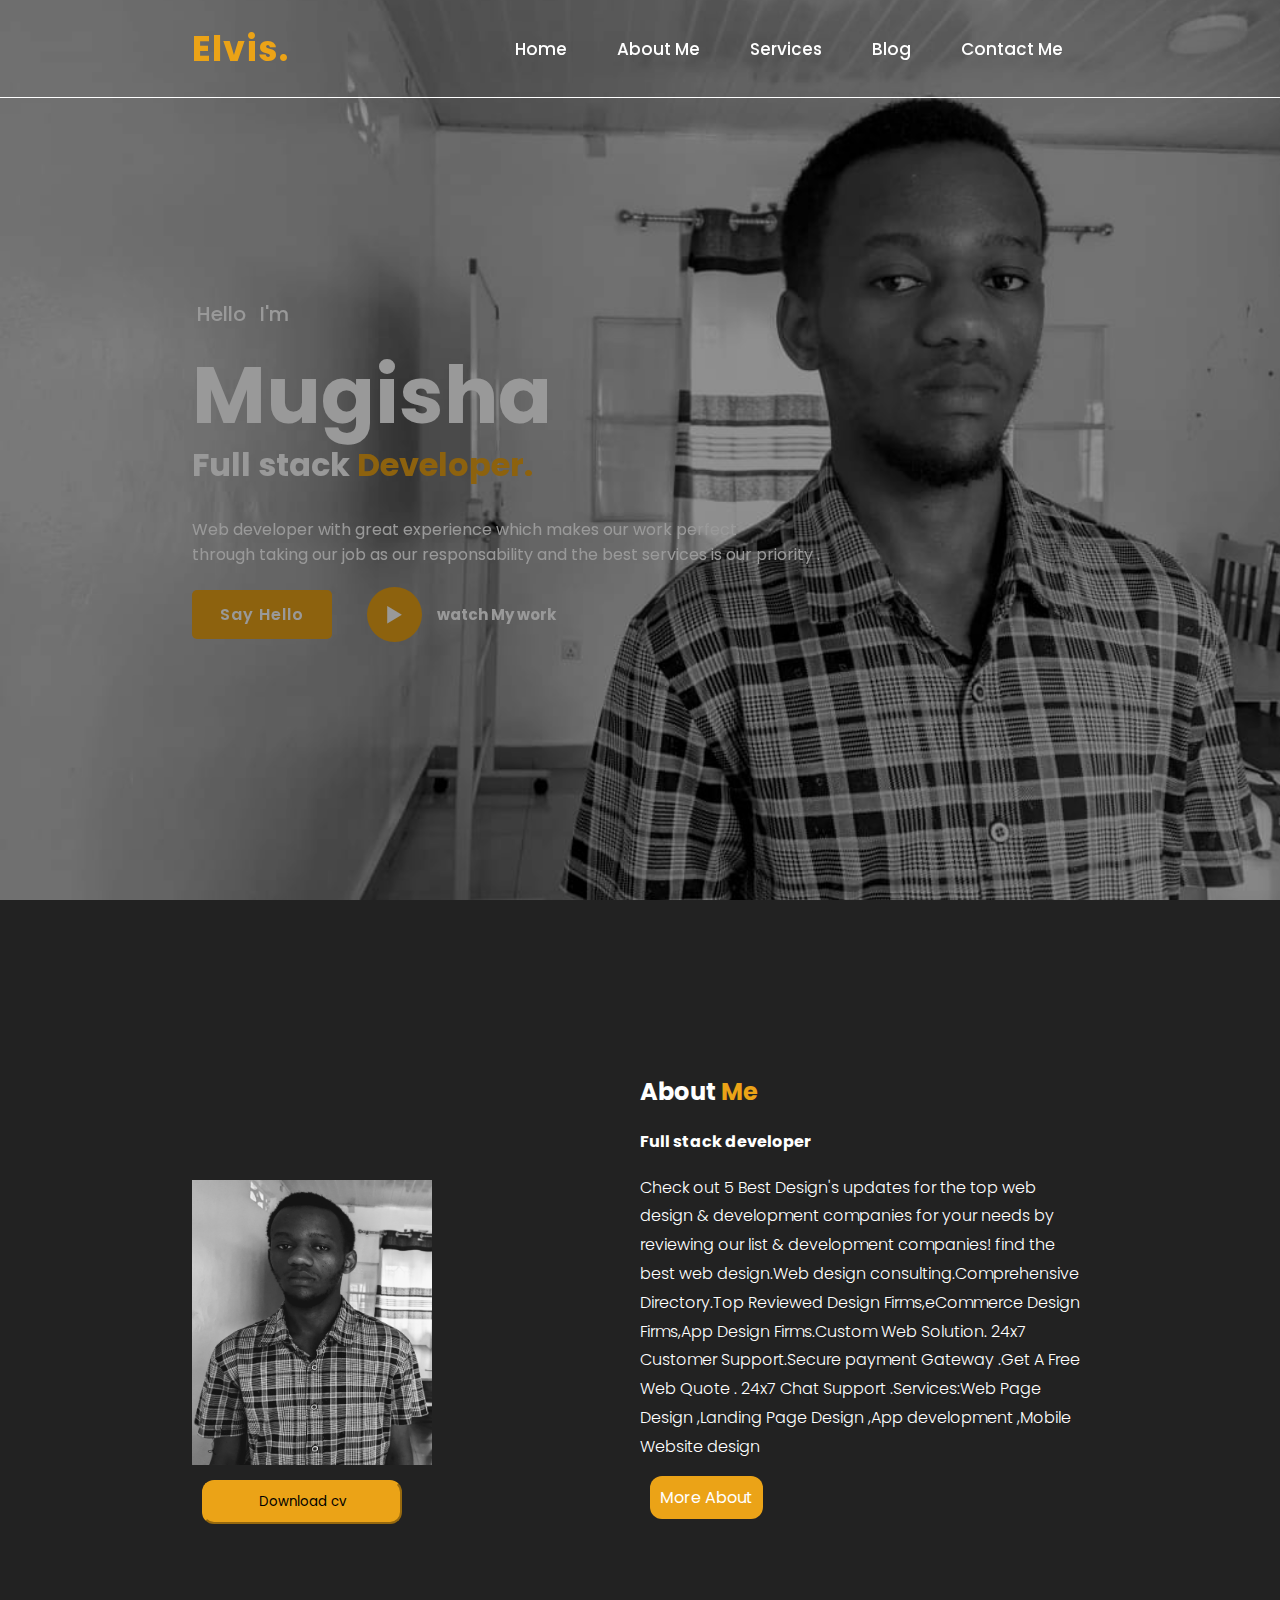
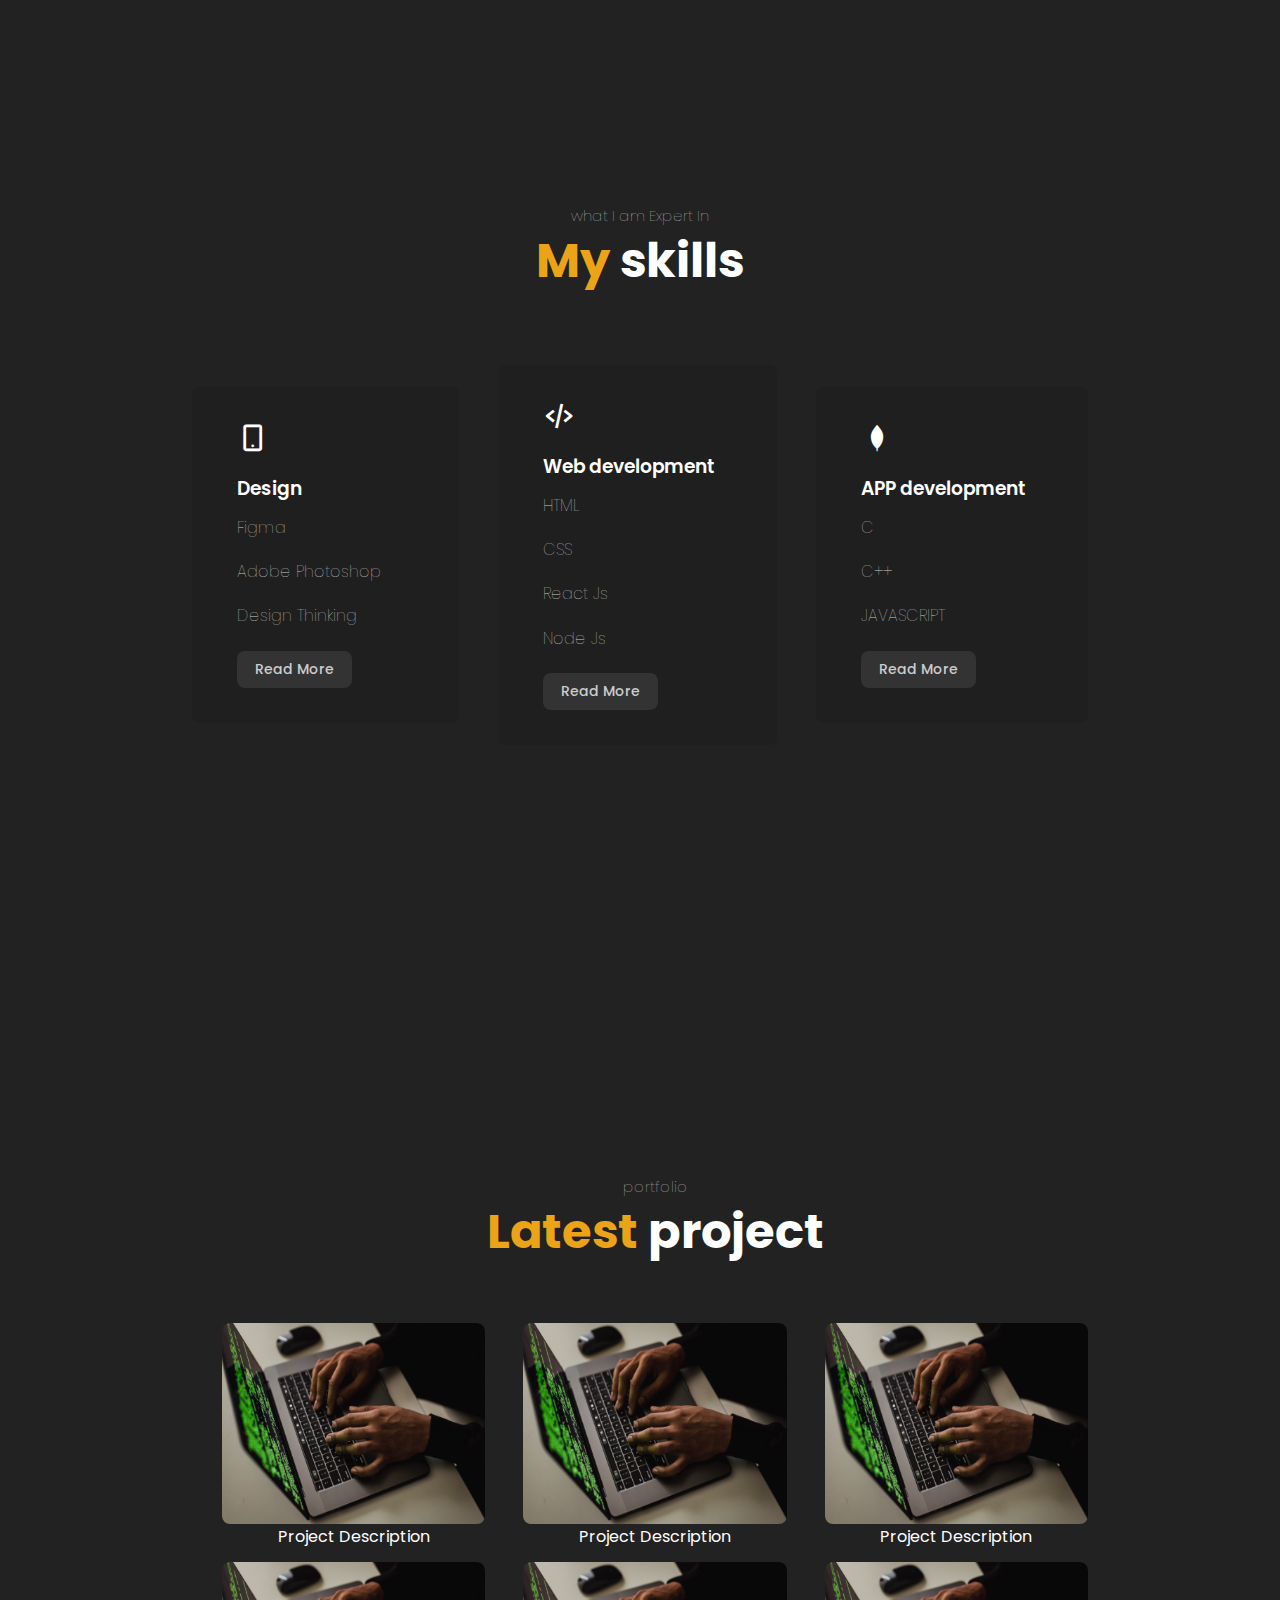
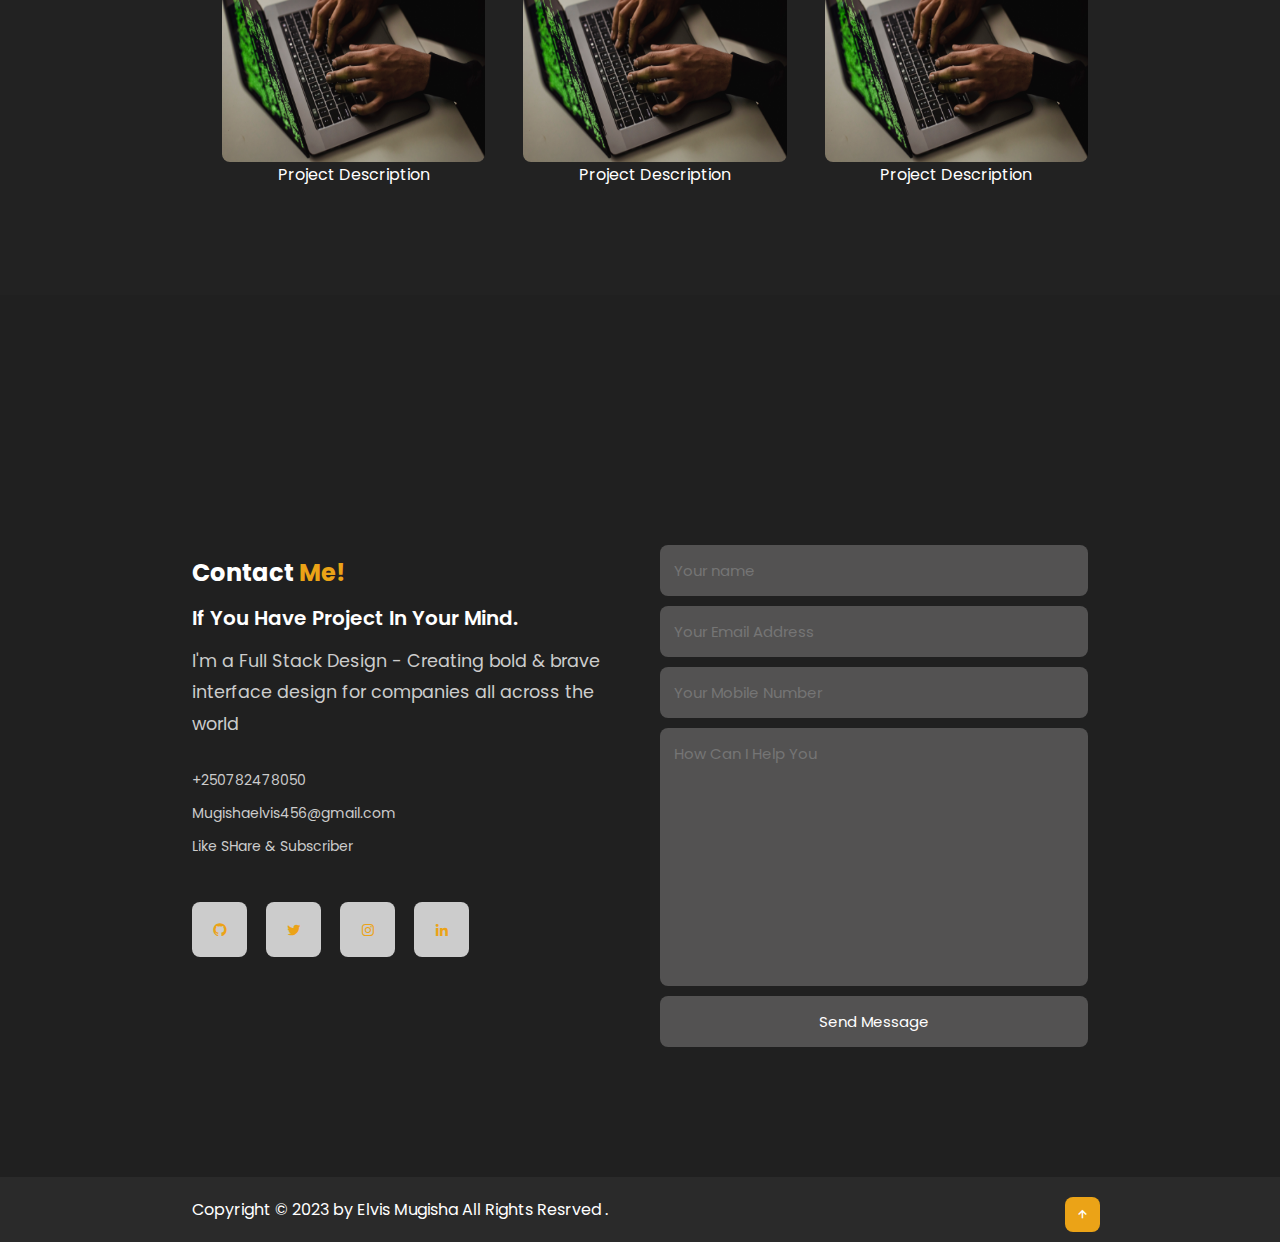
<file: index.html>
<html>
    <head>
        <title>

        </title>
        <link rel="icon"href="./image/capture.png">
        <link rel="stylesheet"href="./css/style.css">
        <link rel="stylesheet"
  href="https://unpkg.com/boxicons@latest/css/boxicons.min.css">
  <link rel="preconnect" href="https://fonts.googleapis.com">
  <link rel="preconnect" href="https://fonts.gstatic.com" crossorigin>
  <link href="https://fonts.googleapis.com/css2?family=Poppins:wght@300;400;500;700;800;900&display=swap" rel="stylesheet">  
  <link rel="stylesheet" href="https://cdnjs.cloudflare.com/ajax/libs/font-awesome/6.3.0/css/all.min.css"  />
    </head>
    <body>
      
        <header>
            <a href="#"class="logo">Elvis.</a>
            <ul class="navlist"id="navlist">
                <li><a href="#home"class="active">Home</a></li>
                <li><a href="#about">About Me</a></li>
                <li><a href="#services">Services</a></li>
                <li><a href="./blog.html">Blog</a></li>
                <li><a href="#contact">Contact Me</a></li>
              
            </ul>
            
            <div class="bx bx-menu"onclick="show()"id="menu-icon">

            </div>
              
          
            <div class="hidden-menu"id="hidden-menu">
              <i class="fa-solid fa-xmark"onclick="hiden()"id="menu-icon"></i>
               <ul class="view"id="view">
                <li><a href="#home"class="active">Home</a></li>
                <li><a href="#about">About Me</a></li>
                <li><a href="#services">Services</a></li>
                <li><a href="./blog.html">Blog</a></li>
                <li><a href="#contact">Contact Me</a></li>
              
            </ul>
            </div>
        </header>
       
        <!---home section -->
        <section class="home" id="home">
       <div class="home-text">
        <div class="slide">
            <span class="one"id="one">Hello</span>
            <span class="two"id="two">I'm</span>
        </div>
        <h1>Mugisha</h1>
        <h3>Full stack <span>Developer.</span></h3>
        <p>Web developer with great experience which makes our work perfect <br>  through taking our job as our responsability and the best services is our priority .</p>
       <div class="button">
        <a href="#contact" class="btn">Say Hello</a>
        <a href="./how i do my work.mp4" class="btn2"><span><i class='bx bx-play'></i></span><h4>watch My  work</h4></a>
       </div>
       
    </div>
        </section>
        <section class="about"id="about">
          <div class="about-img">
             <img src="image/used.jpg">
             <a href = "./ELVIS MUGISHA M CV (1) (1).pdf" download = "cv">  
              <button class="cv">Download cv</button>
             </a>   
          </div> 
         
          <div class="about-text">
             <h2>About <span>Me</span></h2>
                 <h4>Full stack developer</h4>
          <p>Check out 5 Best Design's updates for the top web design & development companies for your needs by reviewing our list & development companies! find the best web design.Web design consulting.Comprehensive Directory.Top Reviewed Design Firms,eCommerce Design Firms,App Design Firms.Custom Web Solution. 24x7 Customer Support.Secure payment Gateway .Get A Free Web Quote . 24x7 Chat Support .Services:Web Page Design ,Landing Page Design ,App development ,Mobile Website design</p>
            <a href="#" class="btn1" >More About  </a>
            
 
        </div>
        </section>


        <section class="services"id="services">
          <div class="main-text">
            <p>what I am Expert In </p>
            <h2><span>My</span> skills</h2>
          </div>
          <div class="services-content">
        <div class="box">
           <div class="s-icons">   
           <i class='bx bx-mobile-alt'></i>
           </div>
           <h3> Design</h3>
           <p>Figma</p>
           <p>Adobe Photoshop</p>
           <p>Design Thinking</p>
           

           <a href="#blog"class="read">Read More</a>
        </div>
        <div class="box">
            <div class="s-icons">   
                <i class='bx bx-code-alt' ></i>
           </div>
           <h3>Web development </h3>
           <p>HTML</p>
           <p>CSS</p>
           <p>React Js</p>
           <p>Node Js</p>
             <a href="#blog"class="read">Read More</a>
       </div>
       <div class="box">
        <div class="s-icons">   
          <i class='bx bxl-mongodb'></i>
        </div>
        <h3>APP development </h3>
        <p>C</p>
        <p>C++</p>
        <p>JAVASCRIPT</p>
        <a href="#blog"class="read">Read More</a>
     </div>
      </div>
      </section>


      <section class="blog"id="blog">
          <div class="main-text">
            <p>portfolio</p>
            <h2><span>Latest </span>project </h2>
            </div>
        
        
          <div class="portfolio-content">
            <div class="row">
               <img src="image/pic.jpg">
             <div class="layer">
                <h5> Project 1</h5>
                <p>Check out 10 Best Design 's updates for the top web design & development companies.</p>
               <a href="#"><i class="bx bx-link-external"></i></a>
              </div>
              <p>Project Description</p>
              </div>

              <div class="row">
                <img src="image/pic.jpg">
              <div class="layer">
                 <h5>Project 2</h5>
                 <p>Check out 10 Best Design 's updates for the top web design & development companies.</p>
                <a href="#"><i class="bx bx-link-external"></i></a>
               </div>
               <p>Project Description</p>
               </div>

               <div class="row">
                <img src="image/pic.jpg">
              <div class="layer">
                 <h5> Project 2 </h5>
                 <p>Check out 10 Best Design 's updates for the top web design & development companies.</p>
                <a href="#"><i class="bx bx-link-external"></i></a>
               </div>
               <p>Project Description</p>
              </div>
         
               <div class="row">
                <img src="image/pic.jpg">
              <div class="layer">
                 <h5>Project 3</h5>
                 <p>Check out 10 Best Design 's updates for the top web design & development companies.</p>
                <a href="#"><i class="bx bx-link-external"></i></a>
               </div>
               <p>Project Description</p>
               </div>

               <div class="row">
                <img src="image/pic.jpg">
              <div class="layer">
                 <h5>Project 4</h5>
                 <p>Check out 10 Best Design 's updates for the top web design & development companies.</p>
                <a href="#"><i class="bx bx-link-external"></i></a>
               </div>
               <p>Project Description</p>
               </div>

               <div class="row">
                <img src="image/pic.jpg">
              <div class="layer">
                 <h5>Project 6</h5>
                 <p>Check out 10 Best Design 's updates for the top web design & development companies.</p>
                <a href="#"><i class="bx bx-link-external"></i></a>
               </div>
               <p>Project Description</p>
              </div>
      
         
      </section>
        <!----contact section-->
        <section class="contact"id="contact">
           <div class="Contact-text">
           <h2>Contact <span>Me!</span></h2>
           <h4>If You Have Project In Your Mind.</h4>
         <p>I'm a Full Stack Design - Creating bold & brave interface design for companies all across the world  </p>
          <div class="list">
            <li><a href="">+250782478050</a></li>
            <li><a href="#">Mugishaelvis456@gmail.com</a></li>
            <li><a href="#">Like SHare & Subscriber</a></li>
          </div>
          <div class="contact-icons">
              <a href="https://github.com/Y-elv"><i class='bx bxl-github' style='color:#eba317'  ></i></a>
              <a href=""><i class='bx bxl-twitter' style='color:#eba317'  ></i></a>
              <a href="https://www.instagram.com/elvo_mugisha/"><i class='bx bxl-instagram' style='color:#eba317' ></i></a>
              <a href="https://linkedin.com/in/mugisha-elvis-331b6b16b"><i class='bx bxl-linkedin' style='color:#eba317' ></i></a>
          </div> 
        </div>
        <div class="contact-form">
  <form action="">
    <input type="name"placeholder="Your name"required>
    <input type="name"placeholder="Your Email Address"required>
    <input type=""placeholder="Your Mobile Number"required>
       <textarea name="" id="" cols="35" rows="10"placeholder="How Can I Help You "required></textarea>  
       <input type="submit"class="submit" value="Send Message"required>
      </form>
        </div>
        </section>
        <section class="end">  
          <div class="last-end">
            <p>Copyright © 2023 by Elvis Mugisha All Rights Resrved .</p>
            
              
           
          <div class="top">
           <a href="#home"><i class='bx bx-up-arrow-alt'></i></a>
          </div>
          </div>
        </section>
       
        <script type="text/javascript"src="js/javascript.js"></script>
    </body>
    </html>
</file>
<file: css/style.css>
*{
    padding:0;
    margin: 0;
    box-sizing: border-box;
    font-family: 'poppins',sans-serif;
    text-decoration: none;
    list-style: none;
    scroll-behavior: smooth;
}
:root{
    --blue:--#1e90ff;
}
p{
color:var(--blue);
}
body{
    background: #222222;
    color: #fff;
}
header{
    position: fixed;
    width: 100%;
    top:0;
    right:0;
    z-index: 1000;
    
    align-items: center;
    justify-content: space-between;
    display: flex;
    background: transparent;
    padding: 22px 15%;
    border-bottom: 1px solid white;
    transition: all .45s ease;
}
.logo{
    color: #eba317;
    font-size: 35px;
    font-weight: 700;
    
    letter-spacing: 1px;

}
.navlist{
    display:flex;
}
.navlist a{
    color: #fff;
    font-size: 17px;
    font-weight: 500;
    margin:0 25px ;
    transition: all .45s ease;
}


.navlist a:hover{
    color:#eba317;
    
}
#menu-icon:hover{
    color:#eba317;
}
.button h4:hover{
    transform: translate3d(3px,2px,3px);
color:#eba317 ;
}

.navlist .a:active{
    color:#eba317;
    
}
#menu-icon{
    font-size: 35px;
    color: #fff;
    z-index: 10001;
    cursor: pointer;
    margin-left: 25px;
    display: none;
}

 .nav{
    display: flex;
    flex-direction: row;

 }  
 div.hidden-menu{
position: fixed;
top: 0;
float: right;
  margin: 0px 0px 0px 300px;
  flex-direction: column;
    height: 80%;
    width: 50%;
    background: #2a2a2a;
    display: none;
background: transparent;

    
 } 
 .view a{
    color: #fff;
    
}
.view a:hover{
    color: #eba317;
}
#hidden-menu #menu-icon{
 
font-size: medium;

}
.home-text span{
    color:#eba317 ;
}
.slide span{
    color:rgba(231, 8, 8, 0.582);
}
section{
    padding: 160px 15% 120px;
}

.home{
  background:transparent;
    height: 100vh;
    width: 100%;
    background-position: center;
    background-size: cover;
    background-image: url(../image/background.jpeg);
    filter: brightness(60%);
    display: flex;
    align-items: center;
    justify-content: space-between;
   
 
   
}
.slide{
    margin-bottom: 20px;
}
#one{
    color: #fff;
}
.one{
    color: #fff;
display: inline-block;
background-color:transparent;
border-radius:4px;
height: 30px;
font-size: 20px;
line-height: 32px;
margin-right: 5px;
font-weight: 500;
padding: 0 5px;
}
.two{
    display: inline-block;
    height: 32px;
    font-size: 20px;
     font-weight: 500;
}
#two{
    color: #fff;
}
.home-text h1{
    font-size: 5rem;
    font-weight: 700;
    color: #fff;
    line-height:  1.1;
    margin: 0 0 8px;
}
.home-text h3{
    margin :0 0 35px;
    color: #fff;
    line-height: 1.1;
    font-size: 2rem;
    font-weight: 700;


}
.button{
    margin-top: 20px;
    display: inline-flex;
    align-items: center;
    justify-content: center;
}
.btn{
    display: inline-block;
    padding: 12px 28px;
    background:#eba317;
     border-radius: 5px;
     color: #fff;
     font-size: 1rem;
     letter-spacing: 1px;
     font-weight: 600;
     transition: all .45s ease;


}
.btn:hover{
    transform: scale(0.9);

}
.btn2{
    color: #fff;
    display: inline-flex;
    justify-content: center;
    font-size: 15px;
    font-weight: 600;
    align-items: center;
    margin-left:35px ;
    
}
.btn2 span i{
height: 55px;
width: 55px;
background: #eba317;
color: #fff;
display: flex;
align-items: center;
justify-content: center;
font-size: 35px;
border-radius: 50%;
margin-right: 15px;
transition: all .4s ease;
}
.btn2 span i:hover{
    transform: scale(0.9);
}
header.sticky{
    background: #2a2a2a;
    border-bottom: 1px solid #ffffff1a;
    padding: 12px 15% ;
}
.about{
    display: grid;
    grid-template-columns: repeat(2, 1fr);
    align-items: center;
    width: 100%;

}
.about-img{
    height: -5px;
    width: -5px;
    
}
.about-text h2{
    padding-bottom: 20px;
}
.about-text h2 span{
    color:#eba317;
}
.about-text h4{
    padding-bottom: 20px;
}
.about-text p{
    padding-bottom: 24px ;
    line-height: 1.8;
    font-weight: 300;
}
.main-text span{
    color:#eba317;
}
.main-text{
    text-align:center ;
}
.main-text p{
    color:#ccc ;
    font-weight: 100;
    padding-bottom: 10px;
    font-size: 15px;
}

.main-text h2{
    font-size: 3rem;
    line-height: 1;
}
.services{
    position: relative;
    width: 100%;
}
.services-content{
    display:grid ;
    grid-template-columns: repeat(auto-fit,minmax(250px, auto));
     align-items: center;

     gap: 2.4rem;
     margin-top: 5rem;
}
   

.box{
    background: #201f1f;
    padding:35px 45px ;
    border-radius: 8px ;
    transition: all .45s ease ;
}
.s-icons i{
    font-size:32px;
    margin-bottom: 20px;
}
.box h3{
    
    font-weight: 600;
    color:#fff;
    margin-bottom: 15px;
}
.box p{
    color: #ccc;
    font-weight: 100;
    line-height: 1.2;
    margin-bottom: 25px; 
}
.read{
    display: inline-block;
    padding: 8px 18px;
    background: #333333;
    color:#ccc ;
    font-size: 14px;
    font-weight: 500;
    border-radius: 8px;
    transition: all .45s ease ;
}
.read:hover{
    transform: scale(0.8);
    color: #fff;
    background: #ffffff99;
}
.box:hover{
   transform: translateY(8px);
   cursor: pointer;
}
.portfolio-content{
    display:grid ;
    grid-template-columns: repeat(auto-fit,minmax(250px, auto));
     align-items: center;

     gap: 2.4rem;
     margin-top: 5rem;
}
.row{
    position: relative;
    overflow: hidden;
    border-radius: 8px;
    cursor: pointer;
}
.row img{
    width: 100%;

    border-radius: 8px;
    display: block;
    transition:transform 0.5;
}
.layer{
    width: 100%;
    height:0%;
    background: linear-gradient(rgba(0,0,0,0.1),#eba317);
    position: absolute;
    border-radius: 8px;
    left: 0;
    top: 0;
    overflow: hidden;
    display: flex;
    align-items: center;
    justify-content: center;
    text-align: center;
    padding: 0 40px;
    transition: height 0.5s;
    flex-direction:column;

}
.layer h5{
     font-size: 20px;
     font-weight: 600;
     margin-bottom: 10px;
}
.layer p{
    color:#ccc;
    font-size: 0.9rem;
    line-height: 1.8;
}
.layer i{
    color:#eba317;
    margin-top: 0px;
    font-size: 20px;
    background: #fff;
   position: relative;
    height: 40px;
    width:  40px;
    display: flex;
    justify-content: center;
    align-items: center;
    border-radius: 50%;
     

}
.row:hover img{
    transition: scale(1.1);
}
.row img{
    height: 100%;
}
.row:hover .layer{
    height: 100%;
}
.row p{
    text-align: center;
}
.Contact-text span{
    color:#eba317;
}
.Contact{
    background: #202020;
    display: grid;
    grid-template-columns: repeat(2,  1fr);
    gap: 2.5rem;
    align-items: center;
}
.Contact-text h4{
    color:#fff;
    margin: 18px 0;
    font-size: 20px;
    font-weight: 600;

}
.Contact-text h4{
   font-size: rem; 
   line-height: 1;
}
.Contact-text p{
    color: #ccc;
    font-size: 1.1rem ;
    line-height: 1.8;
    margin-bottom: 30px;
}
.list{
    margin-bottom: 2.8rem;

}
.list li{
    margin-bottom: 12px;

}
.list li a{
        display: block;
        color: #ccc;
        font-size: 14px;
        transition: all .45s ease;
}
.list li a:hover{
    color: #fff;
    transform: translateX(5px);
}
.contact-icons i{
    background: #ccc;
    color:#eba317;
    height: 55px;
    width: 55px;
    align-items: center;
    justify-content: center;
    border-radius: 8px;
    display: inline-flex;
    margin-right: 15px;
    transition: all .45s ease;
}
.contact-icons i:hover{
    transform: translateY(4px);

}
.contact-form form {
    position: relative;
}
.contact-form form input,form textarea{
   width: 100%;
   padding: 14px; 
   background:#535252;
   color: #fff;
   border: none;
   outline: none;
   font-size: 15px;
   border-radius: 8px;
   margin-bottom: 10px;
}
.blog{
    margin-top: 150px;
    margin-left: 30px;
}

.submit:hover{
    background: #eba317;
}
.contact-form{
margin-top: 90px;
}
.contact-form textarea{
    resize: none;
}
.end{
   padding: 20px 15%;
    display: flex;
   
    align-items: center;
    justify-content: space-between;
    flex-wrap: wrap;
    gap: 2rem;
    background: #2a2a2a;
}
.last-text p{
    color:#ccc;
    font-size: 14pxx;
    
}
.top i{
    position: absolute;
    right: 180px;

    padding: 10px;
    border-radius: 8px;
    font-size: 15px;
    color: #fff;
    background:#eba317;
}


.last-end{
    display: flex;
}
.about-img{
    display: flex;
    flex-direction: column;
    margin-top: 120px;
}
.about-img img{
    height: 300px;
    width: 240px;
    padding-bottom: 15px;

}
.about-img button{
    color:black;
    border-color: #eba317;
    width: 200px;
    margin-left: 10px;
    background-color:#eba317;
    padding: 10px;
    border-radius: 12px;
    align-items: center;
    justify-content: center;
}
.about-img button:hover{
    color: #fff;
    background-color: black;
    border-color: black;
}

.btn1{
    background-color: #eba317;
    color: #fff;
    width: 250px;
    margin-left: 10px;
    transition: all .45s ease;
    padding: 10px;
    border-radius: 12px;
}
.btn1:hover{
    transform: scale(0.4); 
}


@media screen and  (max-width:1000px) {
   
    #menu-icon{
  display: block;}
  .navlist{
display: none;
  }


}
@media screen and  (min-width:1001px) {
   
    #menu-icon{
  display: none;}



}




@media screen and  (max-width:756px) {
   

    .about-text p{
        font-size: small;
        line-height: 0.1;
        font-weight: 100;
    }

}

@media screen and  (max-width:679px) {
   
    .top i{
        
       
    
        
        
    }
    
}
</file>
